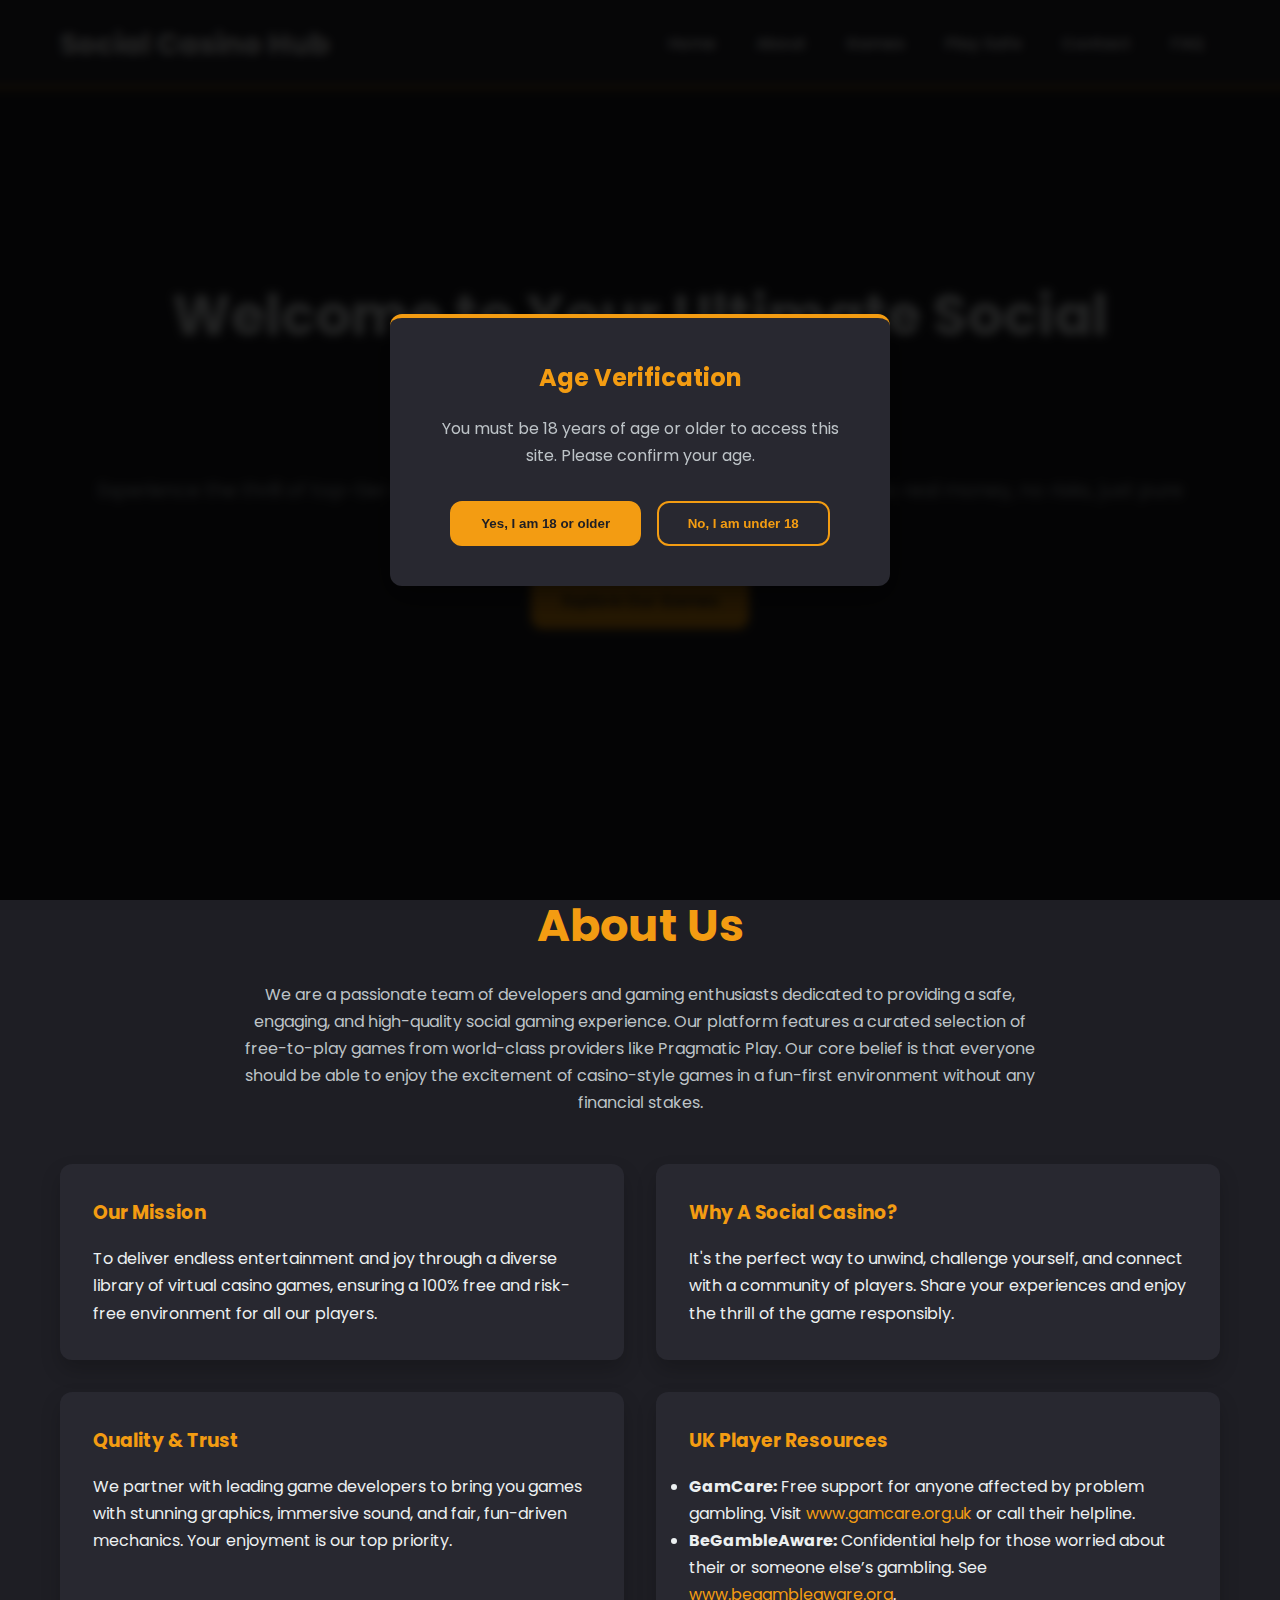
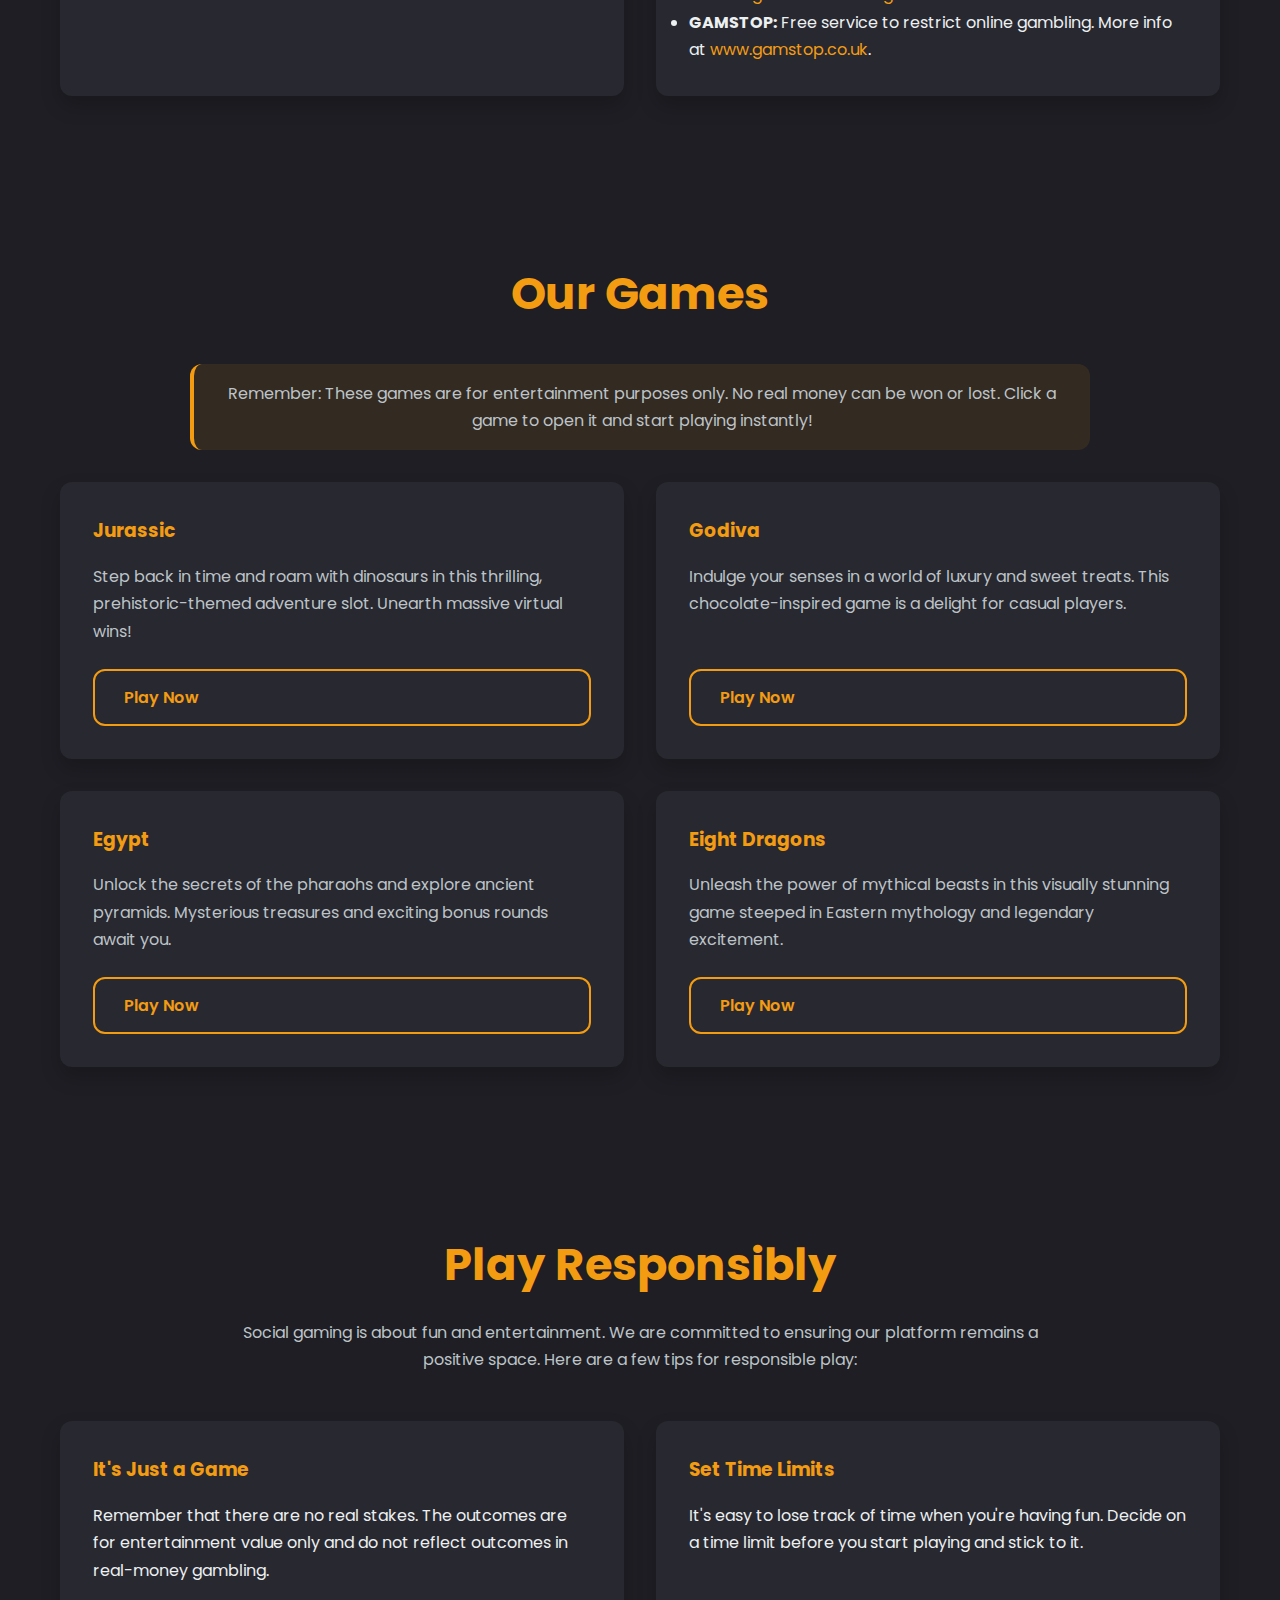
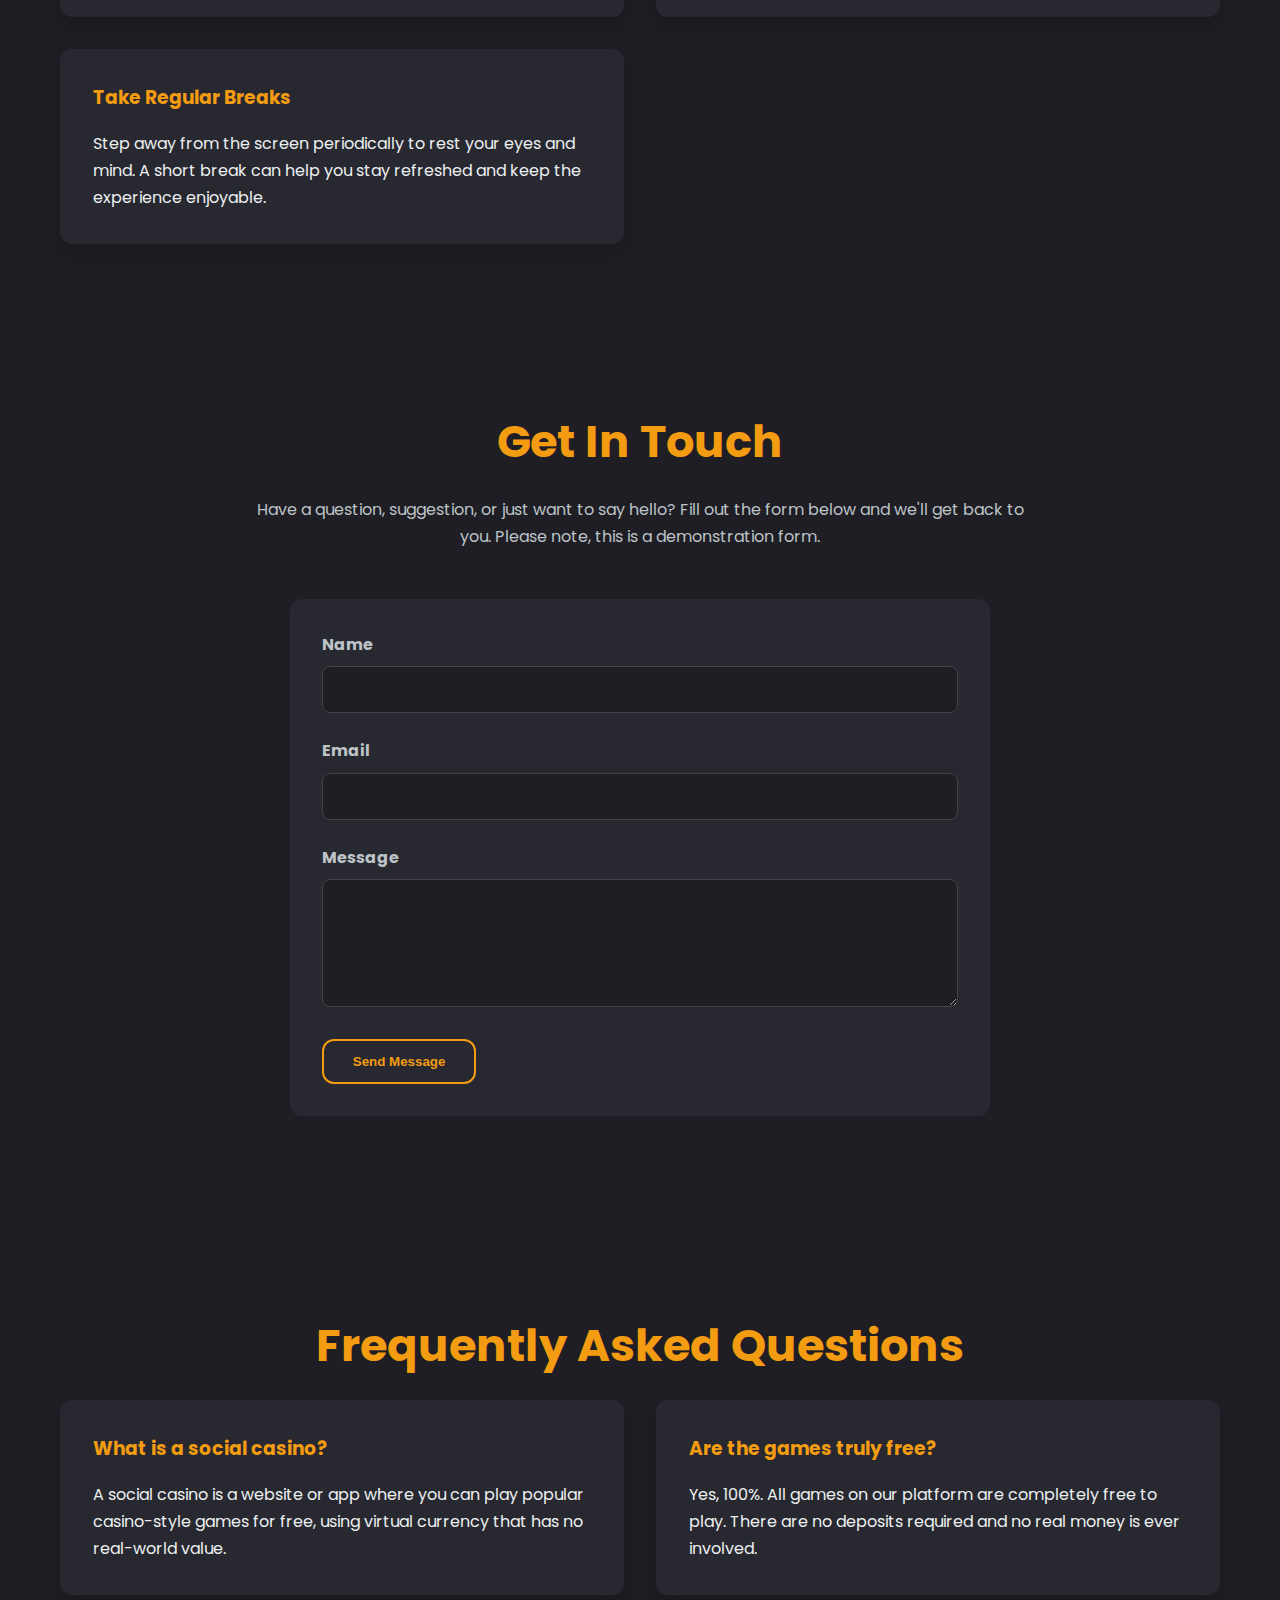
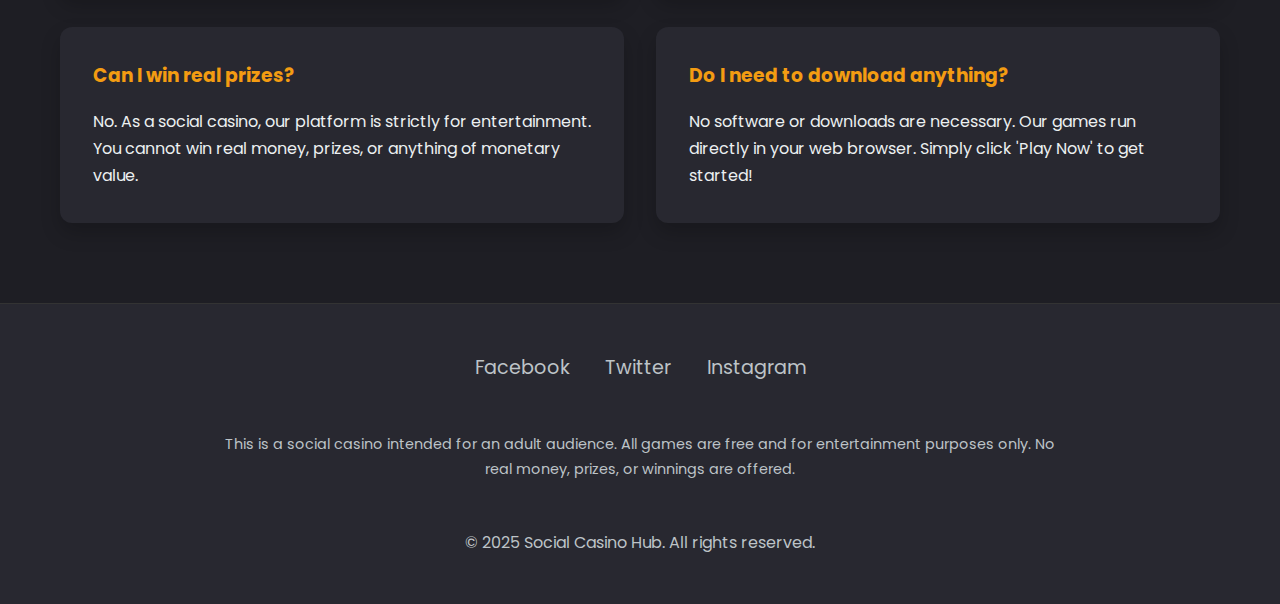
<file: index.html>
<!DOCTYPE html>
<html lang="en">
<head>
    <meta charset="UTF-8">
    <meta name="viewport" content="width=device-width, initial-scale=1.0">
    <title>Social Casino Hub - Free Games & Entertainment</title>
    <link rel="stylesheet" href="style.css">
</head>
<body>
    <header class="header">
        <div class="container">
            <div class="logo">
                <h1><a href="#home">Social Casino Hub</a></h1>
            </div>
            <nav class="nav">
                <ul class="nav-list">
                    <li><a href="#home" class="nav-link">Home</a></li>
                    <li><a href="#about" class="nav-link">About</a></li>
                    <li><a href="#games" class="nav-link">Games</a></li>
                    <li><a href="#responsible-gaming" class="nav-link">Play Safe</a></li>
                    <li><a href="#contact" class="nav-link">Contact</a></li>
                    <li><a href="#faq" class="nav-link">FAQ</a></li>
                </ul>
            </nav>
        </div>
    </header>

    <main class="main">
        <section id="home" class="section hero">
            <div class="container">
                <h2>Welcome to Your Ultimate Social Gaming Escape</h2>
                <p class="subtitle">Experience the thrill of top-tier casino games, completely free and purely for fun. No real money, no risks, just pure entertainment.</p>
                <div class="cta-button">
                    <a href="#games" class="btn btn-primary">Explore Our Games</a>
                </div>
            </div>
        </section>

        <section id="about" class="section">
            <div class="container">
                <h2 class="section-title">About Us</h2>
                <p class="section-intro">We are a passionate team of developers and gaming enthusiasts dedicated to providing a safe, engaging, and high-quality social gaming experience. Our platform features a curated selection of free-to-play games from world-class providers like Pragmatic Play. Our core belief is that everyone should be able to enjoy the excitement of casino-style games in a fun-first environment without any financial stakes.</p>
                <div class="about-grid">
                    <div class="card">
                        <h3>Our Mission</h3>
                        <p>To deliver endless entertainment and joy through a diverse library of virtual casino games, ensuring a 100% free and risk-free environment for all our players.</p>
                    </div>
                    <div class="card">
                        <h3>Why A Social Casino?</h3>
                        <p>It's the perfect way to unwind, challenge yourself, and connect with a community of players. Share your experiences and enjoy the thrill of the game responsibly.</p>
                    </div>
                    <div class="card">
                        <h3>Quality & Trust</h3>
                        <p>We partner with leading game developers to bring you games with stunning graphics, immersive sound, and fair, fun-driven mechanics. Your enjoyment is our top priority.</p>
                    </div>
                    <div class="card">
<h3>UK Player Resources</h3>
<ul>
    <li><strong>GamCare:</strong> Free support for anyone affected by problem gambling. Visit <a href="https://www.gamcare.org.uk/" target="_blank">www.gamcare.org.uk</a> or call their helpline.</li>
    <li><strong>BeGambleAware:</strong> Confidential help for those worried about their or someone else’s gambling. See <a href="https://www.begambleaware.org/" target="_blank">www.begambleaware.org</a>.</li>
    <li><strong>GAMSTOP:</strong> Free service to restrict online gambling. More info at <a href="https://www.gamstop.co.uk/" target="_blank">www.gamstop.co.uk</a>.</li>
</ul>
                    </div>
                </div>
            </div>
        </section>

        <section id="games" class="section">
            <div class="container">
                <h2 class="section-title">Our Games</h2>
                <p class="disclaimer">Remember: These games are for entertainment purposes only. No real money can be won or lost. Click a game to open it and start playing instantly!</p>
                <div class="games-grid">
                    <div class="game-card">
                        <h3>Jurassic</h3>
                        <p>Step back in time and roam with dinosaurs in this thrilling, prehistoric-themed adventure slot. Unearth massive virtual wins!</p>
                        <a href="games/jurassic.html" class="btn" target="_blank">Play Now</a>
                    </div>
                    <div class="game-card">
                        <h3>Godiva</h3>
                        <p>Indulge your senses in a world of luxury and sweet treats. This chocolate-inspired game is a delight for casual players.</p>
                        <a href="games/godiva.html" class="btn" target="_blank">Play Now</a>
                    </div>
                    <div class="game-card">
                        <h3>Egypt</h3>
                        <p>Unlock the secrets of the pharaohs and explore ancient pyramids. Mysterious treasures and exciting bonus rounds await you.</p>
                        <a href="games/egypt.html" class="btn" target="_blank">Play Now</a>
                    </div>
                    <div class="game-card">
                        <h3>Eight Dragons</h3>
                        <p>Unleash the power of mythical beasts in this visually stunning game steeped in Eastern mythology and legendary excitement.</p>
                        <a href="games/eightdragons.html" class="btn" target="_blank">Play Now</a>
                    </div>
                </div>
            </div>
        </section>
        
        <section id="responsible-gaming" class="section">
            <div class="container">
                <h2 class="section-title">Play Responsibly</h2>
                <p class="section-intro">Social gaming is about fun and entertainment. We are committed to ensuring our platform remains a positive space. Here are a few tips for responsible play:</p>
                <div class="faq-grid">
                    <div class="faq-item">
                        <h3>It's Just a Game</h3>
                        <p>Remember that there are no real stakes. The outcomes are for entertainment value only and do not reflect outcomes in real-money gambling.</p>
                    </div>
                    <div class="faq-item">
                        <h3>Set Time Limits</h3>
                        <p>It's easy to lose track of time when you're having fun. Decide on a time limit before you start playing and stick to it.</p>
                    </div>
                    <div class="faq-item">
                        <h3>Take Regular Breaks</h3>
                        <p>Step away from the screen periodically to rest your eyes and mind. A short break can help you stay refreshed and keep the experience enjoyable.</p>
                    </div>
                </div>
            </div>
        </section>

        <section id="contact" class="section">
            <div class="container">
                <h2 class="section-title">Get In Touch</h2>
                <p class="section-intro">Have a question, suggestion, or just want to say hello? Fill out the form below and we'll get back to you. Please note, this is a demonstration form.</p>
                <form class="contact-form">
                    <div class="form-group">
                        <label for="name">Name</label>
                        <input type="text" id="name" name="name" required>
                    </div>
                    <div class="form-group">
                        <label for="email">Email</label>
                        <input type="email" id="email" name="email" required>
                    </div>
                    <div class="form-group">
                        <label for="message">Message</label>
                        <textarea id="message" name="message" rows="5" required></textarea>
                    </div>
                    <button type="submit" class="btn">Send Message</button>
                </form>
            </div>
        </section>

        <section id="faq" class="section">
            <div class="container">
                <h2 class="section-title">Frequently Asked Questions</h2>
                <div class="faq-grid">
                    <div class="faq-item">
                        <h3>What is a social casino?</h3>
                        <p>A social casino is a website or app where you can play popular casino-style games for free, using virtual currency that has no real-world value.</p>
                    </div>
                    <div class="faq-item">
                        <h3>Are the games truly free?</h3>
                        <p>Yes, 100%. All games on our platform are completely free to play. There are no deposits required and no real money is ever involved.</p>
                    </div>
                    <div class="faq-item">
                        <h3>Can I win real prizes?</h3>
                        <p>No. As a social casino, our platform is strictly for entertainment. You cannot win real money, prizes, or anything of monetary value.</p>
                    </div>
                    <div class="faq-item">
                        <h3>Do I need to download anything?</h3>
                        <p>No software or downloads are necessary. Our games run directly in your web browser. Simply click 'Play Now' to get started!</p>
                    </div>
                </div>
            </div>
        </section>
    </main>

    <footer class="footer">
        <div class="container">
            <div class="social-links">
                <a href="#" aria-label="Facebook">Facebook</a>
                <a href="#" aria-label="Twitter">Twitter</a>
                <a href="#" aria-label="Instagram">Instagram</a>
            </div>
            <p class="disclaimer">This is a social casino intended for an adult audience. All games are free and for entertainment purposes only. No real money, prizes, or winnings are offered.</p>
            <p>&copy; 2025 Social Casino Hub. All rights reserved.</p>
        </div>
    </footer>

    <div id="age-verification-modal" class="modal-overlay">
        <div class="modal-content">
            <h2>Age Verification</h2>
            <p>You must be 18 years of age or older to access this site. Please confirm your age.</p>
            <div class="modal-buttons">
                <button id="confirm-age-yes" class="btn btn-primary">Yes, I am 18 or older</button>
                <button id="confirm-age-no" class="btn">No, I am under 18</button>
            </div>
        </div>
    </div>

    <script src="script.js"></script>
</body>
</html>
</file>
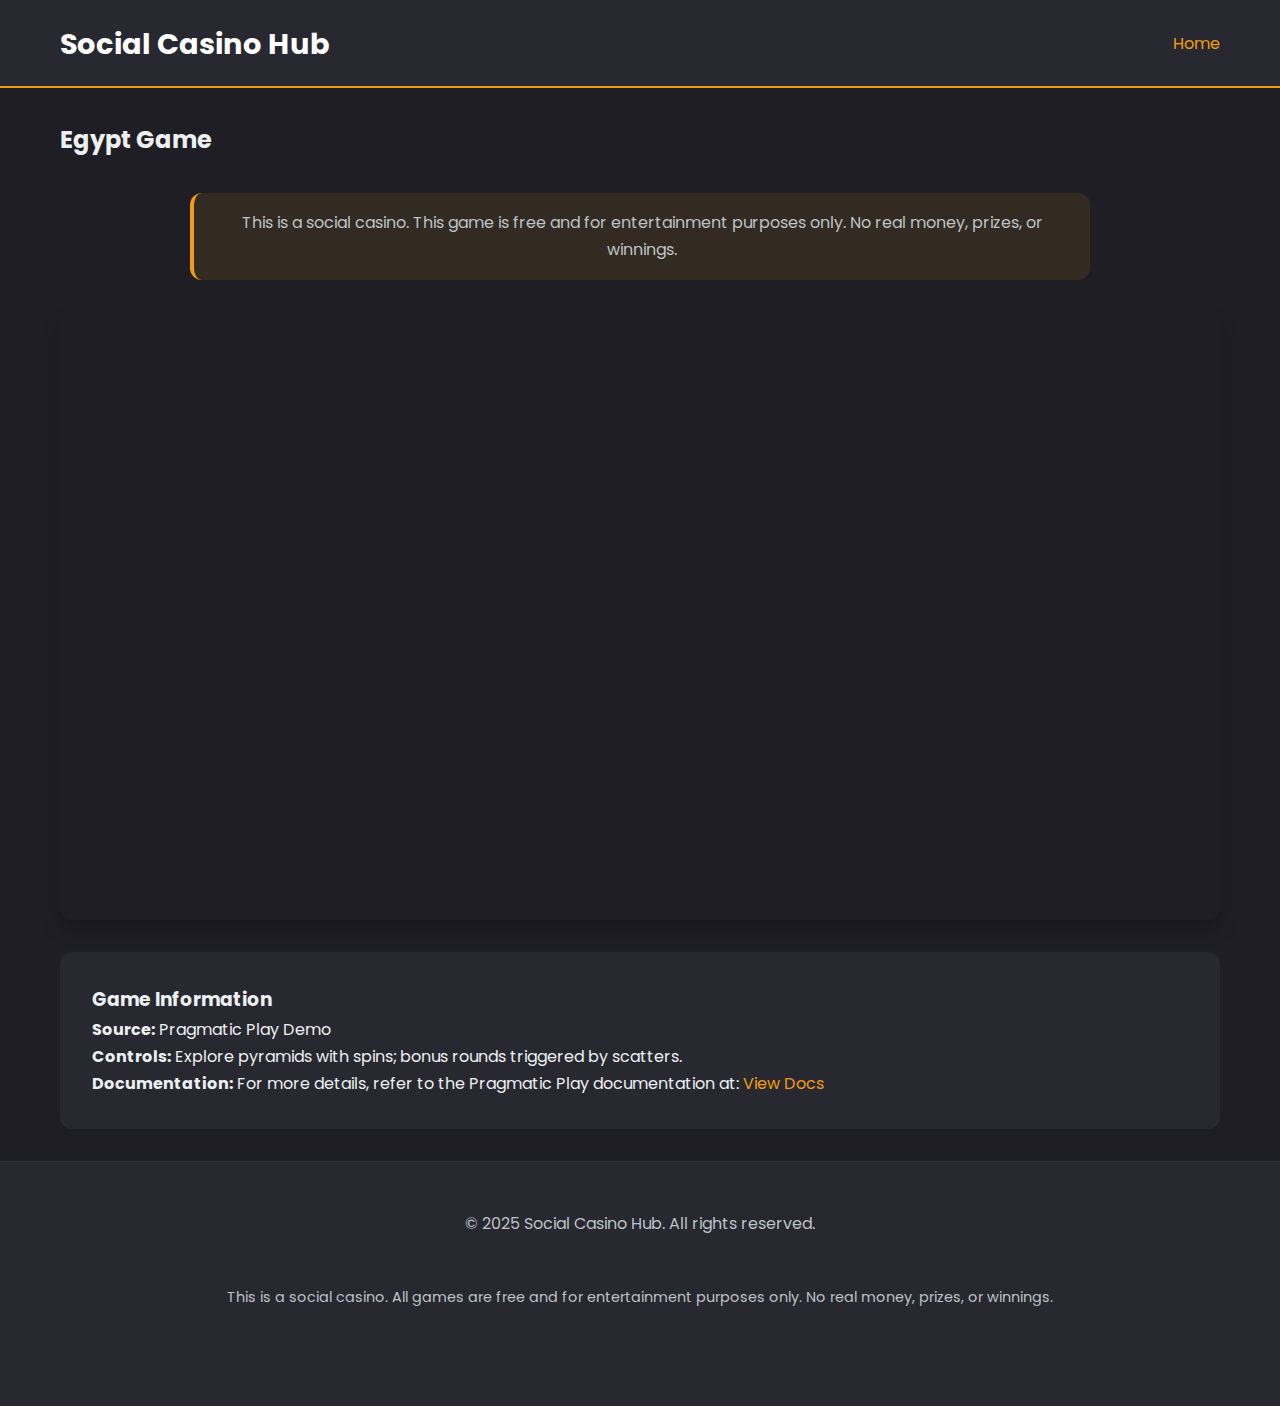
<file: games/egypt.html>
<!-- games/egypt.html -->
<!DOCTYPE html>
<html lang="en">
<head>
    <meta charset="UTF-8">
    <meta name="viewport" content="width=device-width, initial-scale=1.0">
    <title>Egypt - Social Casino Hub</title>
    <link rel="stylesheet" href="../style.css">
</head>
<body>
    <!-- Header: Simplified for game page -->
    <header class="header">
        <div class="container">
            <div class="logo">
                <h1><a href="../index.html">Social Casino Hub</a></h1>
            </div>
            <nav class="nav">
                <ul class="nav-list">
                    <li><a href="../index.html#home">Home</a></li>
                </ul>
            </nav>
        </div>
    </header>

    <!-- Main Game Content -->
    <main class="main-game">
        <div class="container">
            <h2>Egypt Game</h2>
            <p class="disclaimer">This is a social casino. This game is free and for entertainment purposes only. No real money, prizes, or winnings.</p>
            <!-- Game Iframe Embed -->
            <div class="game-iframe-container">
                <iframe src="https://demogamesfree.pragmaticplay.net/gs2c/openGame.do?lang=en&cur=EUR&gameSymbol=vs20egypt&jurisdiction=99" 
                        width="100%" height="600" frameborder="0" allowfullscreen></iframe>
            </div>
            <!-- Game Info Section: Visible documentation/info -->
            <section class="game-info">
                <h3>Game Information</h3>
                <p><strong>Source:</strong> Pragmatic Play Demo</p>
                <p><strong>Controls:</strong> Explore pyramids with spins; bonus rounds triggered by scatters.</p>
                <p><strong>Documentation:</strong> For more details, refer to the Pragmatic Play documentation at: <a href="https://demogamesfree.pragmaticplay.net/gs2c/html5Game.do?extGame=1&symbol-...D=99&mgckey-stylename@generic~SESSION@180b257c-1e0a-4f16-b7f6-c000935a442b" target="_blank">View Docs</a></p>
            </section>
        </div>
    </main>

    <!-- Footer -->
    <footer class="footer">
        <div class="container">
            <p>&copy; 2025 Social Casino Hub. All rights reserved.</p>
            <p class="disclaimer">This is a social casino. All games are free and for entertainment purposes only. No real money, prizes, or winnings.</p>
        </div>
    </footer>
</body>
</html>
</file>
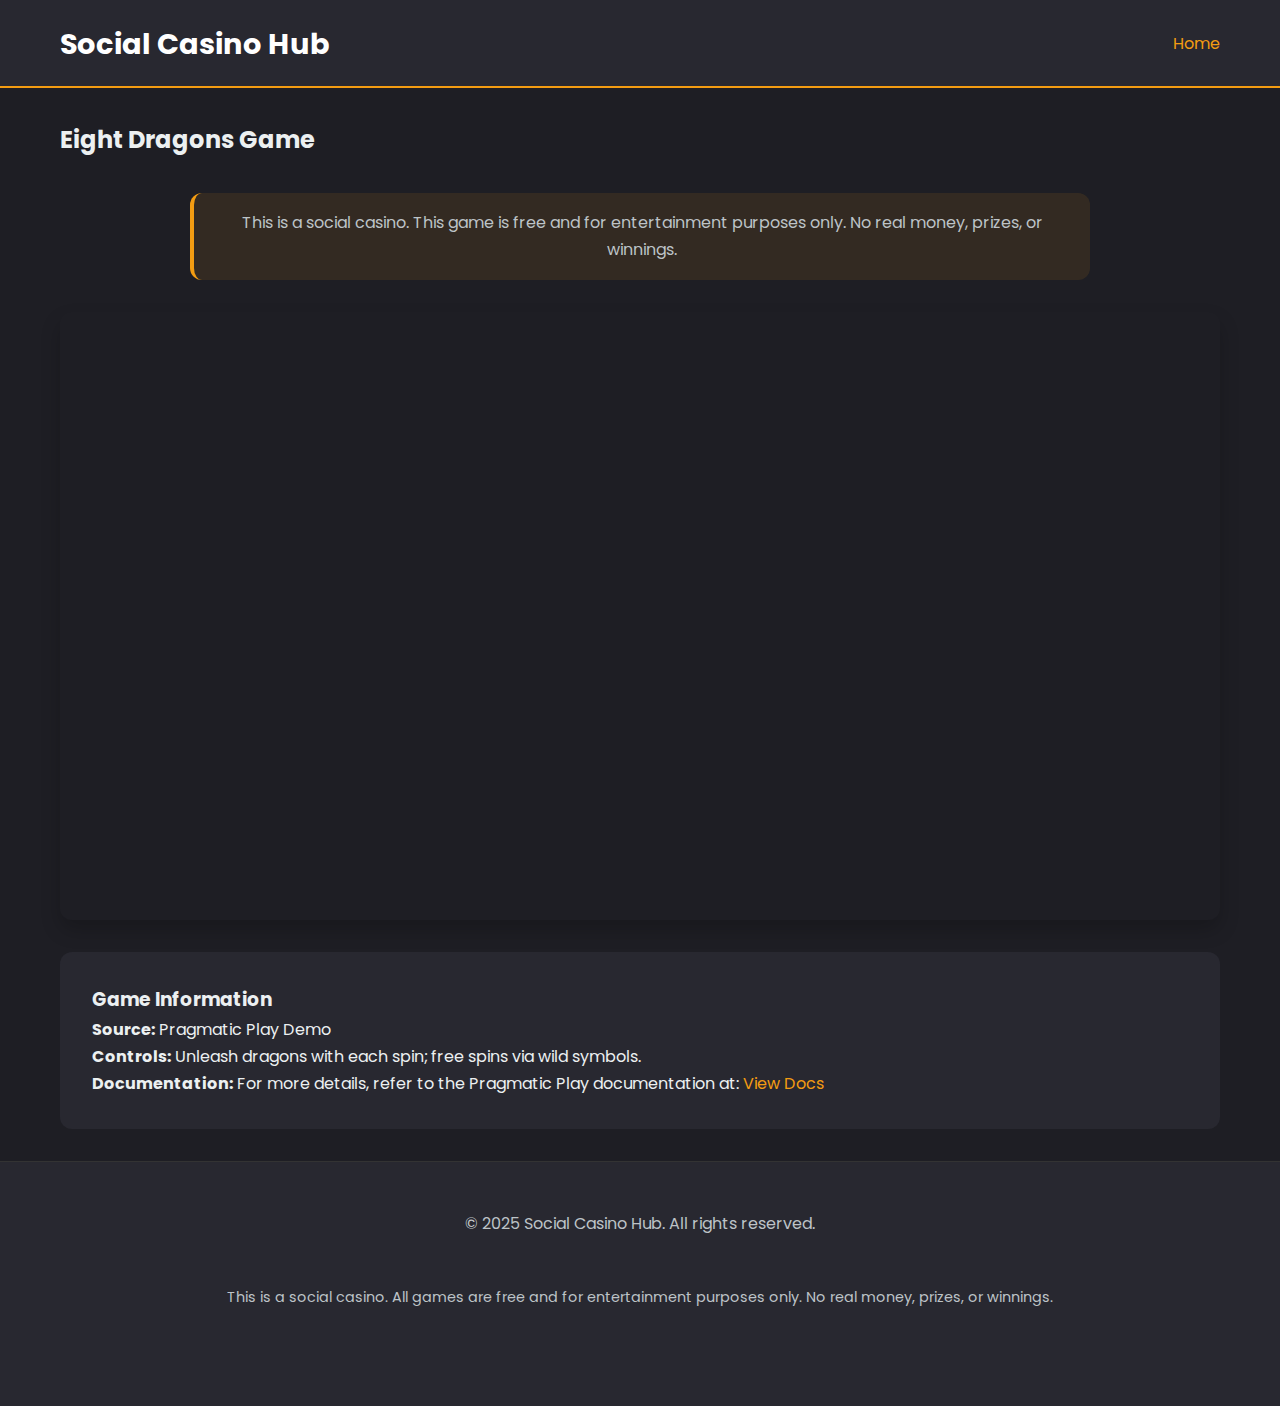
<file: games/eightdragons.html>
<!-- games/eightdragons.html -->
<!DOCTYPE html>
<html lang="en">
<head>
    <meta charset="UTF-8">
    <meta name="viewport" content="width=device-width, initial-scale=1.0">
    <title>Eight Dragons - Social Casino Hub</title>
    <link rel="stylesheet" href="../style.css">
</head>
<body>
    <!-- Header: Simplified for game page -->
    <header class="header">
        <div class="container">
            <div class="logo">
                <h1><a href="../index.html">Social Casino Hub</a></h1>
            </div>
            <nav class="nav">
                <ul class="nav-list">
                    <li><a href="../index.html#home">Home</a></li>
                </ul>
            </nav>
        </div>
    </header>

    <!-- Main Game Content -->
    <main class="main-game">
        <div class="container">
            <h2>Eight Dragons Game</h2>
            <p class="disclaimer">This is a social casino. This game is free and for entertainment purposes only. No real money, prizes, or winnings.</p>
            <!-- Game Iframe Embed -->
            <div class="game-iframe-container">
                <iframe src="https://demogamesfree.pragmaticplay.net/gs2c/openGame.do?lang=en&cur=EUR&gameSymbol=vs20eightdragons&jurisdiction=99" 
                        width="100%" height="600" frameborder="0" allowfullscreen></iframe>
            </div>
            <!-- Game Info Section: Visible documentation/info -->
            <section class="game-info">
                <h3>Game Information</h3>
                <p><strong>Source:</strong> Pragmatic Play Demo</p>
                <p><strong>Controls:</strong> Unleash dragons with each spin; free spins via wild symbols.</p>
                <p><strong>Documentation:</strong> For more details, refer to the Pragmatic Play documentation at: <a href="https://demogamesfree.pragmaticplay.net/gs2c/html5Game.do?extGame=1&symbol=...D=99&mgckey-stylename@generic~SESSION@d7571dd0-5a6d-461b-8118-8234282c97ae" target="_blank">View Docs</a></p>
            </section>
        </div>
    </main>

    <!-- Footer -->
    <footer class="footer">
        <div class="container">
            <p>&copy; 2025 Social Casino Hub. All rights reserved.</p>
            <p class="disclaimer">This is a social casino. All games are free and for entertainment purposes only. No real money, prizes, or winnings.</p>
        </div>
    </footer>
</body>
</html>
</file>
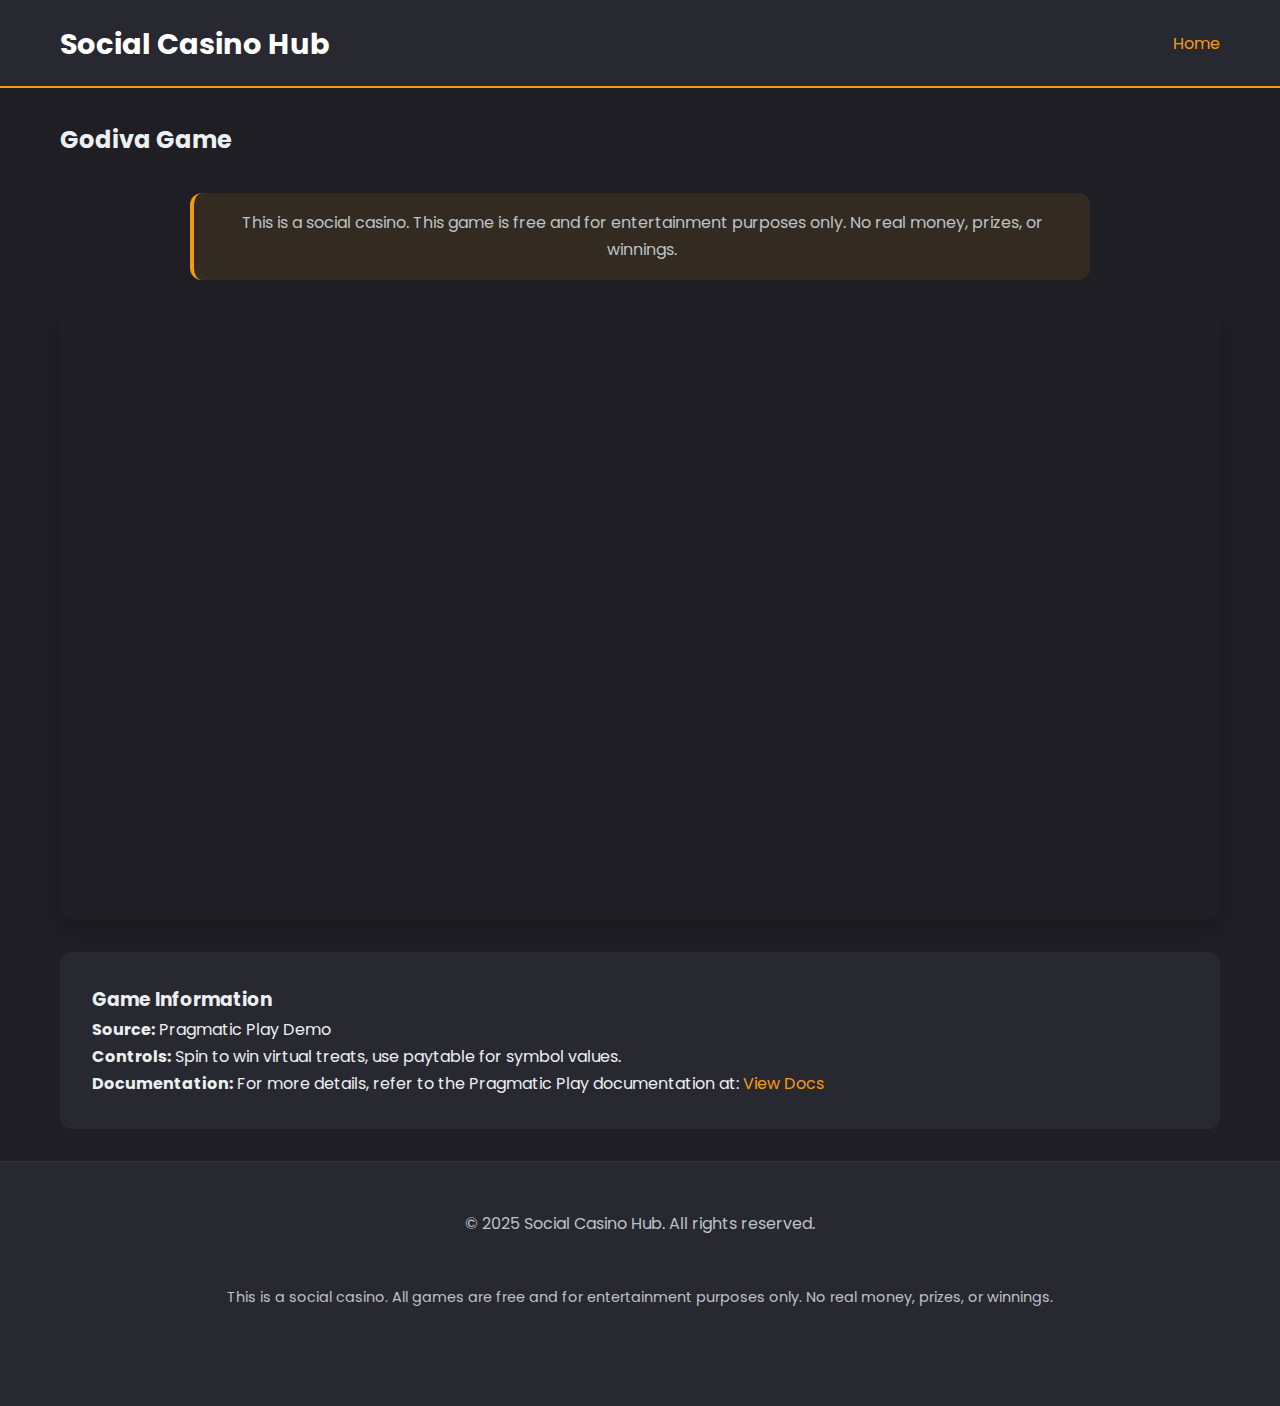
<file: games/godiva.html>
<!-- games/godiva.html -->
<!DOCTYPE html>
<html lang="en">
<head>
    <meta charset="UTF-8">
    <meta name="viewport" content="width=device-width, initial-scale=1.0">
    <title>Godiva - Social Casino Hub</title>
    <link rel="stylesheet" href="../style.css">
</head>
<body>
    <!-- Header: Simplified for game page -->
    <header class="header">
        <div class="container">
            <div class="logo">
                <h1><a href="../index.html">Social Casino Hub</a></h1>
            </div>
            <nav class="nav">
                <ul class="nav-list">
                    <li><a href="../index.html#home">Home</a></li>
                </ul>
            </nav>
        </div>
    </header>

    <!-- Main Game Content -->
    <main class="main-game">
        <div class="container">
            <h2>Godiva Game</h2>
            <p class="disclaimer">This is a social casino. This game is free and for entertainment purposes only. No real money, prizes, or winnings.</p>
            <!-- Game Iframe Embed -->
            <div class="game-iframe-container">
                <iframe src="https://demogamesfree.pragmaticplay.net/gs2c/openGame.do?lang=en&cur=EUR&gameSymbol=vs20godiva&jurisdiction=99" 
                        width="100%" height="600" frameborder="0" allowfullscreen></iframe>
            </div>
            <!-- Game Info Section: Visible documentation/info -->
            <section class="game-info">
                <h3>Game Information</h3>
                <p><strong>Source:</strong> Pragmatic Play Demo</p>
                <p><strong>Controls:</strong> Spin to win virtual treats, use paytable for symbol values.</p>
                <p><strong>Documentation:</strong> For more details, refer to the Pragmatic Play documentation at: <a href="https://demogamesfree.pragmaticplay.net/gs2c/html5Game.do?extGame=1&symbol=...D=99&mgckey-stylename@generic-SESSION@58e4a270-98d7-44cd-b1b1-a0f9eb6860ee" target="_blank">View Docs</a></p>
            </section>
        </div>
    </main>

    <!-- Footer -->
    <footer class="footer">
        <div class="container">
            <p>&copy; 2025 Social Casino Hub. All rights reserved.</p>
            <p class="disclaimer">This is a social casino. All games are free and for entertainment purposes only. No real money, prizes, or winnings.</p>
        </div>
    </footer>
</body>
</html>
</file>
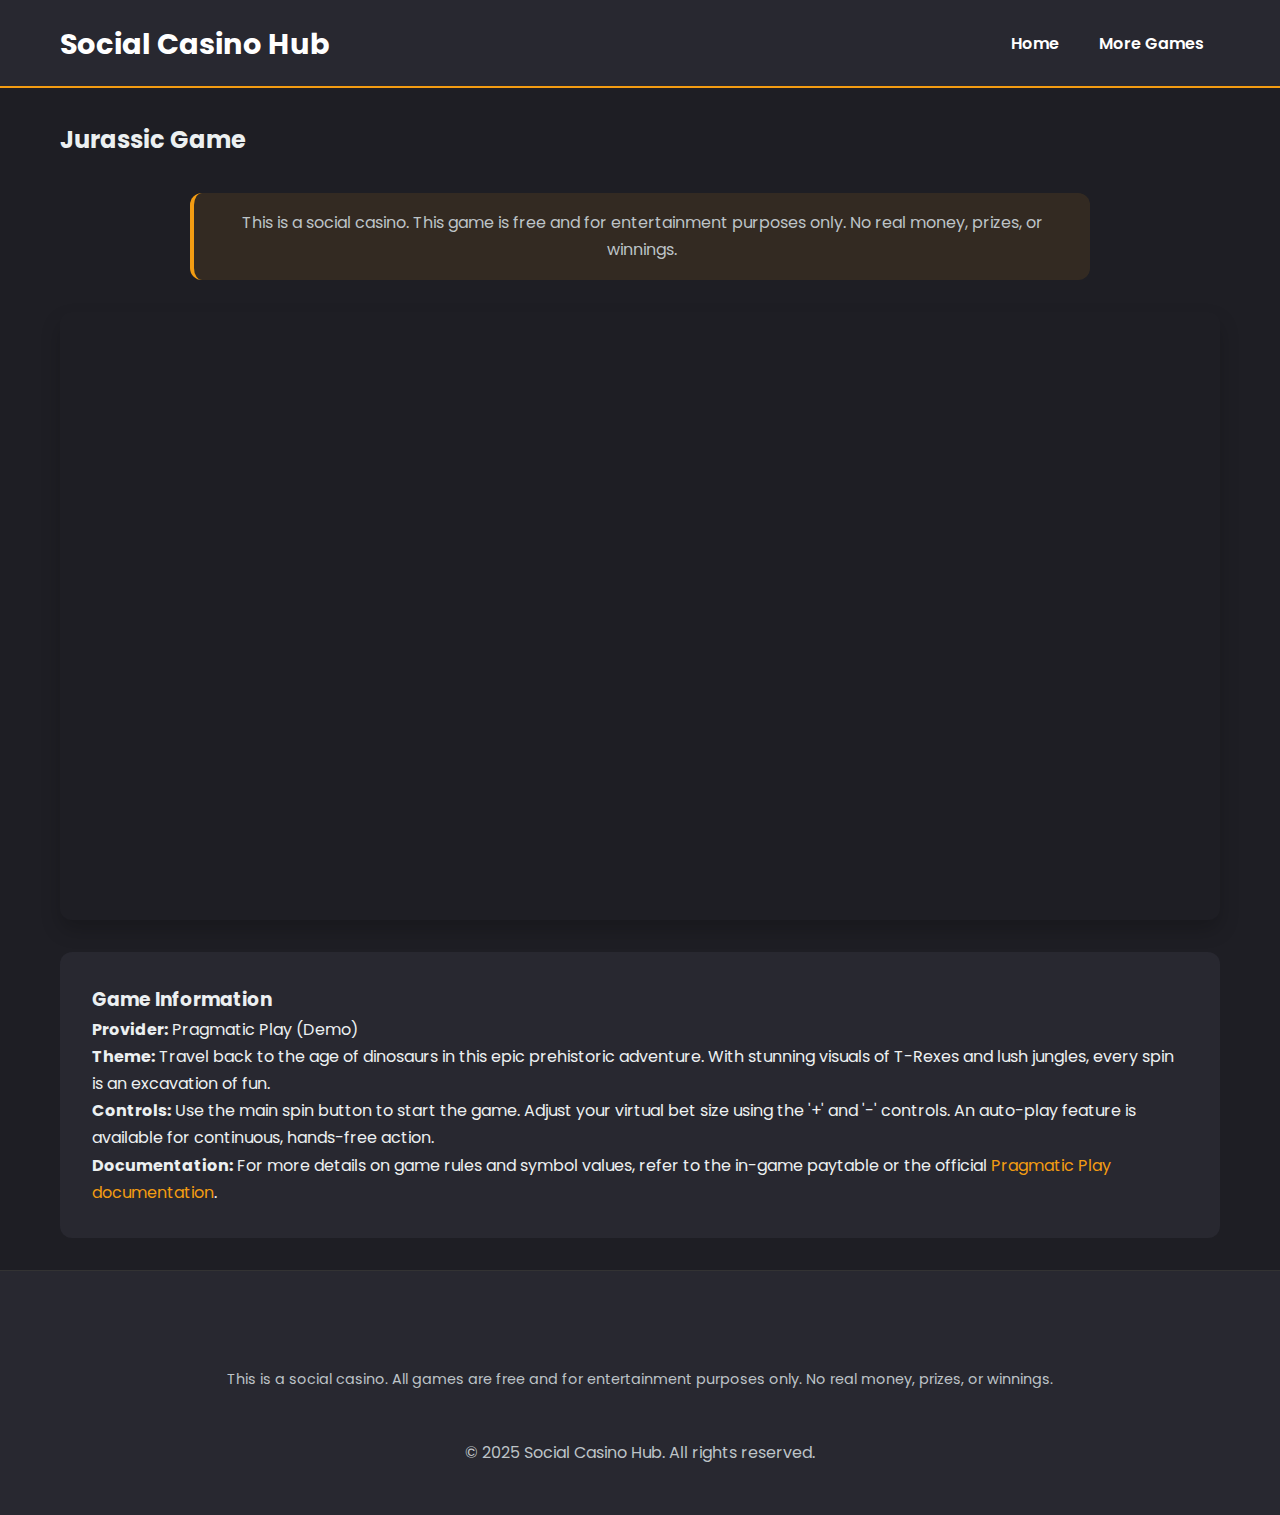
<file: games/jurassic.html>
<!DOCTYPE html>
<html lang="en">
<head>
    <meta charset="UTF-8">
    <meta name="viewport" content="width=device-width, initial-scale=1.0">
    <title>Jurassic - Social Casino Hub</title>
    <link rel="stylesheet" href="../style.css">
</head>
<body>
    <header class="header">
        <div class="container">
            <div class="logo">
                <h1><a href="../index.html">Social Casino Hub</a></h1>
            </div>
            <nav class="nav">
                <ul class="nav-list">
                    <li><a href="../index.html#home" class="nav-link">Home</a></li>
                    <li><a href="../index.html#games" class="nav-link">More Games</a></li>
                </ul>
            </nav>
        </div>
    </header>

    <main class="main-game">
        <div class="container">
            <h2>Jurassic Game</h2>
            <p class="disclaimer">This is a social casino. This game is free and for entertainment purposes only. No real money, prizes, or winnings.</p>
            <div class="game-iframe-container">
                <iframe src="https://demogamesfree.pragmaticplay.net/gs2c/openGame.do?lang=en&cur=EUR&gameSymbol=vs4096jurassic&jurisdiction=99" 
                        width="100%" height="600" frameborder="0" allowfullscreen></iframe>
            </div>
            <section class="game-info">
                <h3>Game Information</h3>
                <p><strong>Provider:</strong> Pragmatic Play (Demo)</p>
                <p><strong>Theme:</strong> Travel back to the age of dinosaurs in this epic prehistoric adventure. With stunning visuals of T-Rexes and lush jungles, every spin is an excavation of fun.</p>
                <p><strong>Controls:</strong> Use the main spin button to start the game. Adjust your virtual bet size using the '+' and '-' controls. An auto-play feature is available for continuous, hands-free action.</p>
                <p><strong>Documentation:</strong> For more details on game rules and symbol values, refer to the in-game paytable or the official <a href="
https://demogamesfree.pragmaticplay.net/gs2c/html5Game.do?extGame=1&symbol-...D=99&mgckey-stylename@generic~SESSION@180b257c-1e0a-4f16-b7f6-c000935a442b" target="_blank">Pragmatic Play documentation</a>.</p>
            </section>
        </div>
    </main>

    <footer class="footer">
        <div class="container">
            <p class="disclaimer">This is a social casino. All games are free and for entertainment purposes only. No real money, prizes, or winnings.</p>
            <p>&copy; 2025 Social Casino Hub. All rights reserved.</p>
        </div>
    </footer>
</body>

</html>
</file>
<file: style.css>
/* style.css */

/* Import Google Font */
@import url('https://fonts.googleapis.com/css2?family=Poppins:wght@300;400;600;700&display=swap');

/* CSS Variables for easy theme management */
:root {
    --primary-color: #f39c12; /* A vibrant orange/gold */
    --secondary-color: #3498db; /* A cool blue */
    --dark-bg: #1e1e24;
    --light-bg: #282830;
    --text-color: #ecf0f1;
    --text-muted: #bdc3c7;
    --font-family: 'Poppins', sans-serif;
    --card-shadow: 0 10px 20px rgba(0,0,0,0.2);
    --border-radius: 12px;
}

/* Global Styles */
* {
    margin: 0;
    padding: 0;
    box-sizing: border-box;
}

html {
    scroll-behavior: smooth;
}

body {
    font-family: var(--font-family);
    line-height: 1.7;
    color: var(--text-color);
    background-color: var(--dark-bg);
}

.container {
    max-width: 1200px;
    margin: 0 auto;
    padding: 0 20px;
}

a {
    color: var(--primary-color);
    text-decoration: none;
}

/* Header Styles */
.header {
    background: var(--light-bg);
    color: white;
    padding: 1rem 0;
    position: sticky;
    top: 0;
    z-index: 1000;
    border-bottom: 2px solid var(--primary-color);
}

.header .container {
    display: flex;
    justify-content: space-between;
    align-items: center;
}

.logo h1 a {
    font-size: 1.8rem;
    color: white;
    text-decoration: none;
    font-weight: 700;
}

.nav-list {
    display: flex;
    list-style: none;
}

.nav-link {
    color: white;
    text-decoration: none;
    padding: 0.5rem 1rem;
    margin-left: 0.5rem;
    transition: color 0.3s, background-color 0.3s;
    border-radius: 8px;
    font-weight: 600;
}

.nav-link:hover {
    background-color: var(--primary-color);
    color: var(--dark-bg);
}

/* Main Styles */
.section {
    padding: 5rem 0;
    scroll-margin-top: 80px;
}

.section-title {
    font-size: 2.8rem;
    color: var(--primary-color);
    text-align: center;
    margin-bottom: 1rem;
}

.section-intro {
    text-align: center;
    max-width: 800px;
    margin: 0 auto 3rem auto;
    color: var(--text-muted);
}

.hero {
    text-align: center;
    min-height: 80vh;
    display: flex;
    flex-direction: column;
    justify-content: center;
    align-items: center;
}

.hero h2 {
    font-size: 3.5rem;
    margin-bottom: 1rem;
}
.hero .subtitle {
    font-size: 1.2rem;
    color: var(--text-muted);
    margin-bottom: 2rem;
}

.disclaimer {
    background: rgba(243, 156, 18, 0.1);
    border-left: 4px solid var(--primary-color);
    color: var(--text-muted);
    padding: 1rem 1.5rem;
    border-radius: var(--border-radius);
    margin: 2rem auto;
    text-align: center;
    max-width: 900px;
}

/* Grid Layouts */
.about-grid, .games-grid, .faq-grid {
    display: grid;
    grid-template-columns: repeat(auto-fit, minmax(500px, 1fr));
    gap: 2rem;
}

/* Card Styles */
.card, .game-card, .faq-item {
    background: var(--light-bg);
    padding: 2rem;
    border-radius: var(--border-radius);
    box-shadow: var(--card-shadow);
    transition: transform 0.3s ease, box-shadow 0.3s ease;
    border: 1px solid transparent;
}

.card:hover, .game-card:hover, .faq-item:hover {
    transform: translateY(-10px);
    box-shadow: 0 15px 30px rgba(0,0,0,0.3);
    border-color: var(--primary-color);
}

.game-card {
    display: flex;
    flex-direction: column;
}

.game-card p {
    flex-grow: 1;
    color: var(--text-muted);
    margin-bottom: 1.5rem;
}

.card h3, .game-card h3, .faq-item h3 {
    color: var(--primary-color);
    margin-bottom: 1rem;
}

/* Button Styles */
.btn {
    display: inline-block;
    background: transparent;
    color: var(--primary-color);
    padding: 0.8rem 1.8rem;
    text-decoration: none;
    border-radius: var(--border-radius);
    transition: background 0.3s, color 0.3s;
    font-weight: 600;
    border: 2px solid var(--primary-color);
    cursor: pointer;
}

.btn:hover {
    background: var(--primary-color);
    color: var(--dark-bg);
}

.btn-primary {
    background: var(--primary-color);
    color: var(--dark-bg);
}

.btn-primary:hover {
    background: transparent;
    color: var(--primary-color);
}

/* Form Styles */
.contact-form {
    max-width: 700px;
    margin: 2rem auto;
    background: var(--light-bg);
    padding: 2rem;
    border-radius: var(--border-radius);
}

.form-group {
    margin-bottom: 1.5rem;
}

.form-group label {
    display: block;
    margin-bottom: 0.5rem;
    font-weight: bold;
    color: var(--text-muted);
}

.form-group input, .form-group textarea {
    width: 100%;
    padding: 0.8rem;
    border: 1px solid #444;
    border-radius: 8px;
    background-color: var(--dark-bg);
    color: var(--text-color);
    font-family: var(--font-family);
}

.form-group input:focus, .form-group textarea:focus {
    outline: none;
    border-color: var(--primary-color);
}

/* Game Page Specific Styles */
.main-game {
    padding: 2rem 0;
}

.game-iframe-container {
    margin: 2rem 0;
    border-radius: var(--border-radius);
    overflow: hidden;
    box-shadow: var(--card-shadow);
}

.game-info {
    margin-top: 2rem;
    padding: 2rem;
    background: var(--light-bg);
    border-radius: var(--border-radius);
}

/* Footer Styles */
.footer {
    background: var(--light-bg);
    color: var(--text-muted);
    padding: 3rem 0;
    text-align: center;
    border-top: 1px solid #333;
}

.social-links {
    margin-bottom: 1.5rem;
}

.social-links a {
    color: var(--text-muted);
    margin: 0 1rem;
    text-decoration: none;
    font-size: 1.2rem;
    transition: color 0.3s;
}

.social-links a:hover {
    color: var(--primary-color);
}
.footer .disclaimer {
    border: none;
    background: none;
    font-size: 0.9rem;
}

/* Age Verification Modal */
.modal-overlay {
    position: fixed;
    top: 0;
    left: 0;
    width: 100%;
    height: 100%;
    background-color: rgba(0, 0, 0, 0.85);
    backdrop-filter: blur(5px);
    display: flex;
    justify-content: center;
    align-items: center;
    z-index: 2000;
    opacity: 0;
    visibility: hidden;
    transition: opacity 0.3s ease, visibility 0.3s ease;
}

.modal-overlay.active {
    opacity: 1;
    visibility: visible;
}

.modal-content {
    background: var(--light-bg);
    padding: 2.5rem;
    border-radius: var(--border-radius);
    text-align: center;
    max-width: 500px;
    box-shadow: 0 10px 30px rgba(0,0,0,0.5);
    border-top: 4px solid var(--primary-color);
}

.modal-content h2 {
    color: var(--primary-color);
    margin-bottom: 1rem;
}

.modal-content p {
    color: var(--text-muted);
    margin-bottom: 2rem;
}

.modal-buttons {
    display: flex;
    justify-content: center;
    gap: 1rem;
}


/* Responsive Design */
@media (max-width: 768px) {
    .header .container {
        flex-direction: column;
        gap: 1rem;
    }
    .nav-list {
        flex-wrap: wrap;
        justify-content: center;
    }
    .hero h2 {
        font-size: 2.5rem;
    }
    .section-title {
        font-size: 2.2rem;
    }
}
</file>
